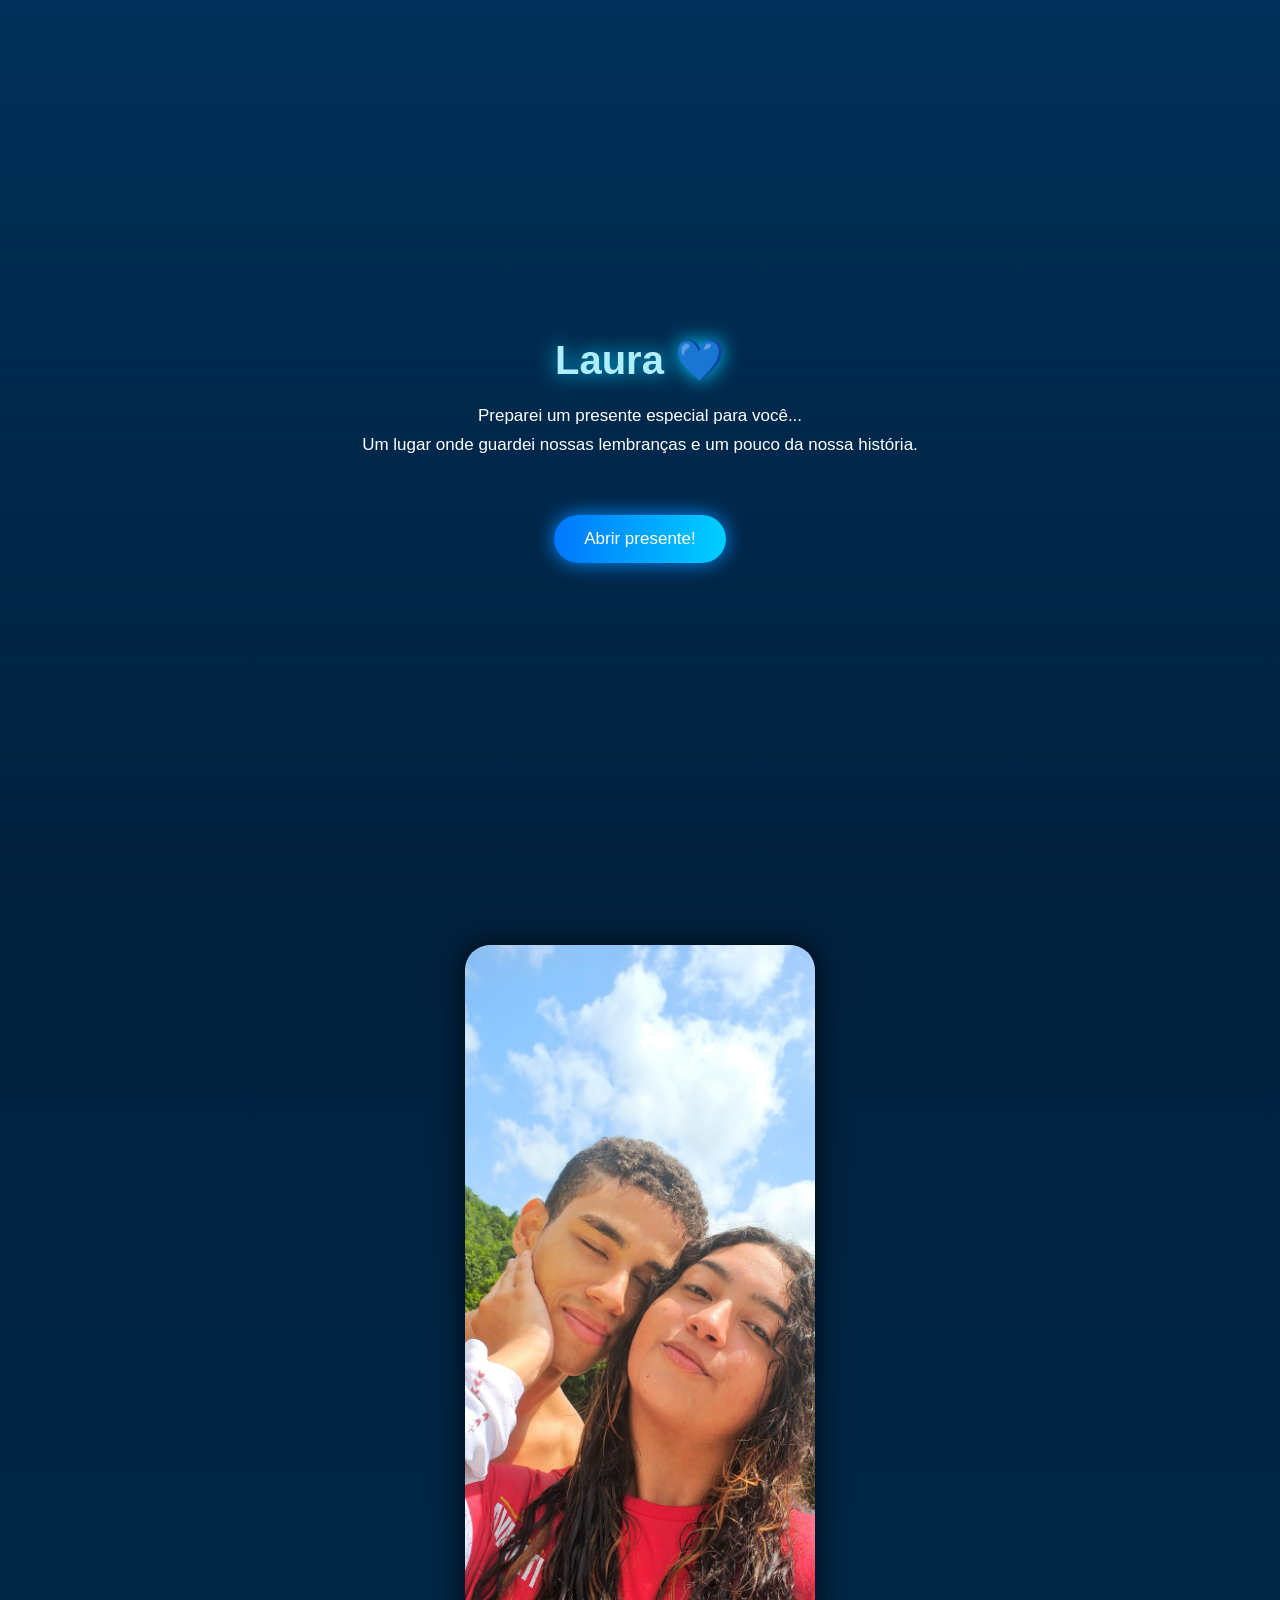
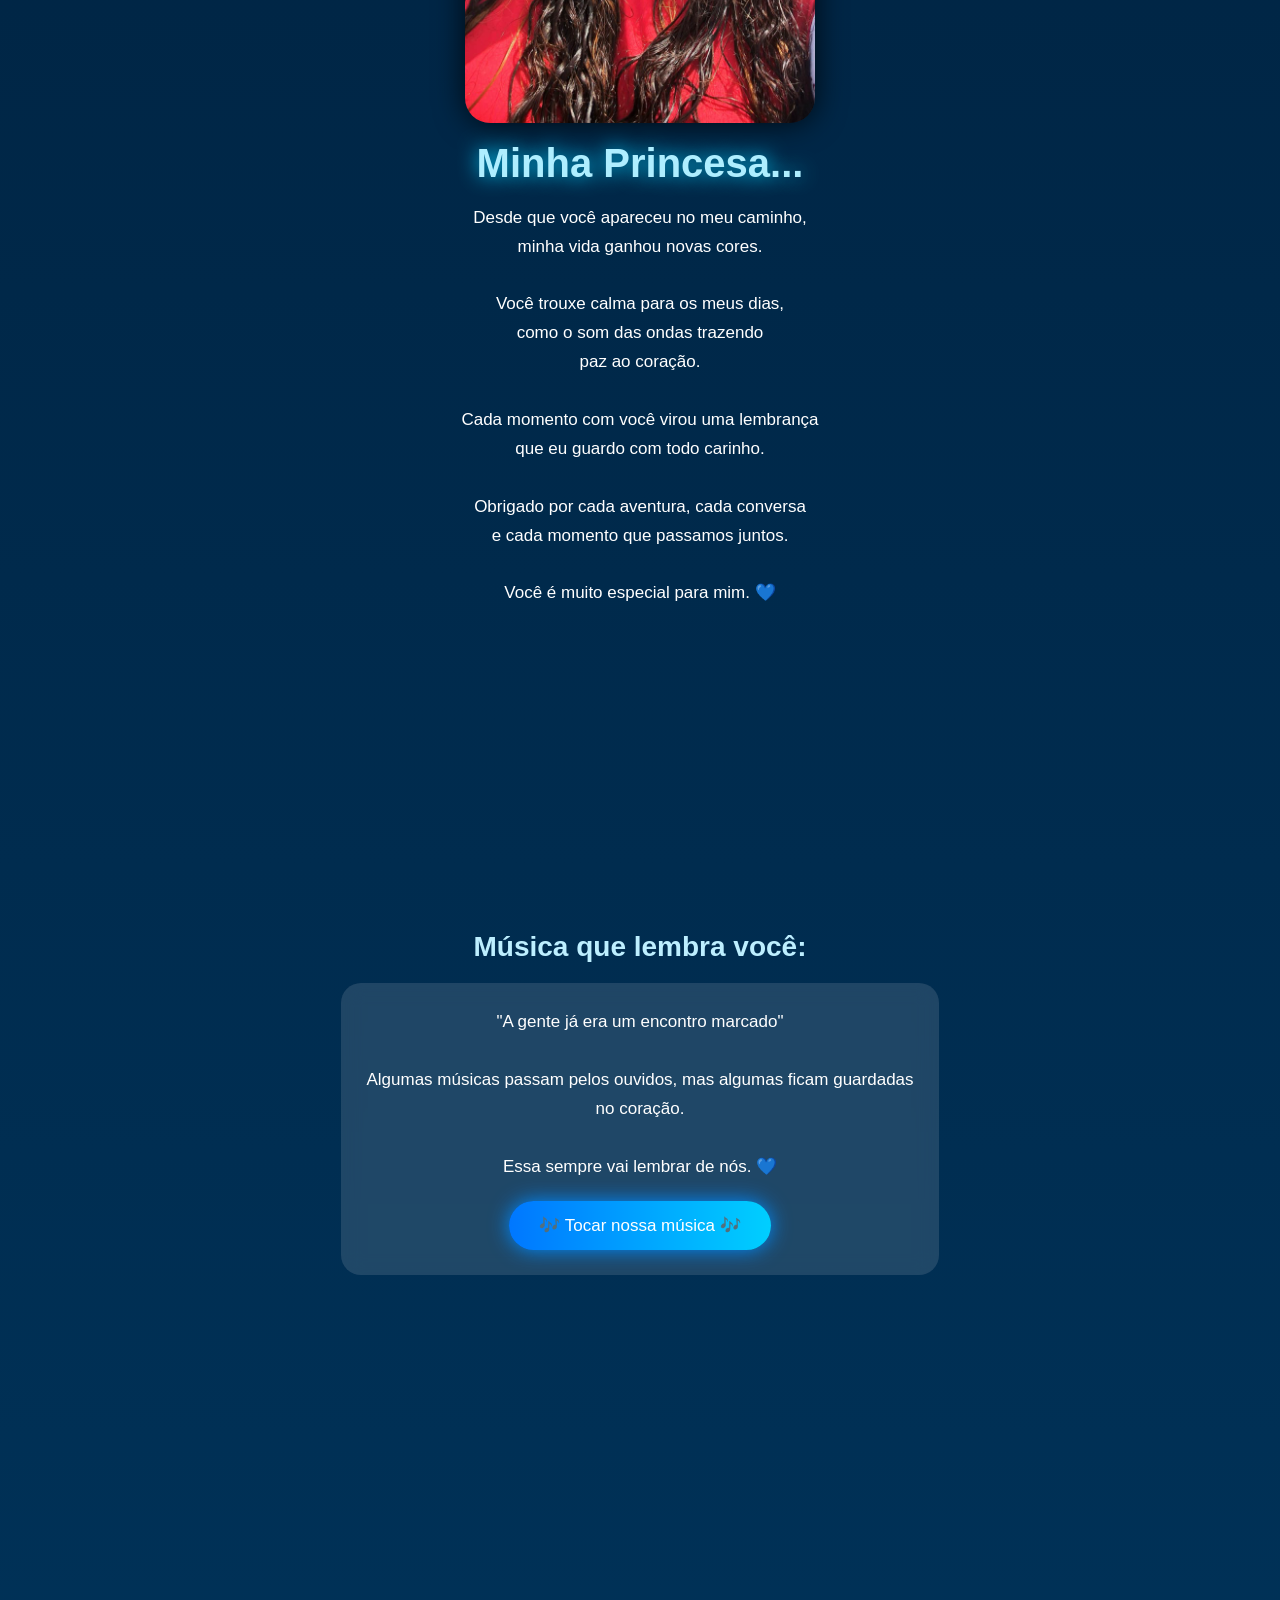
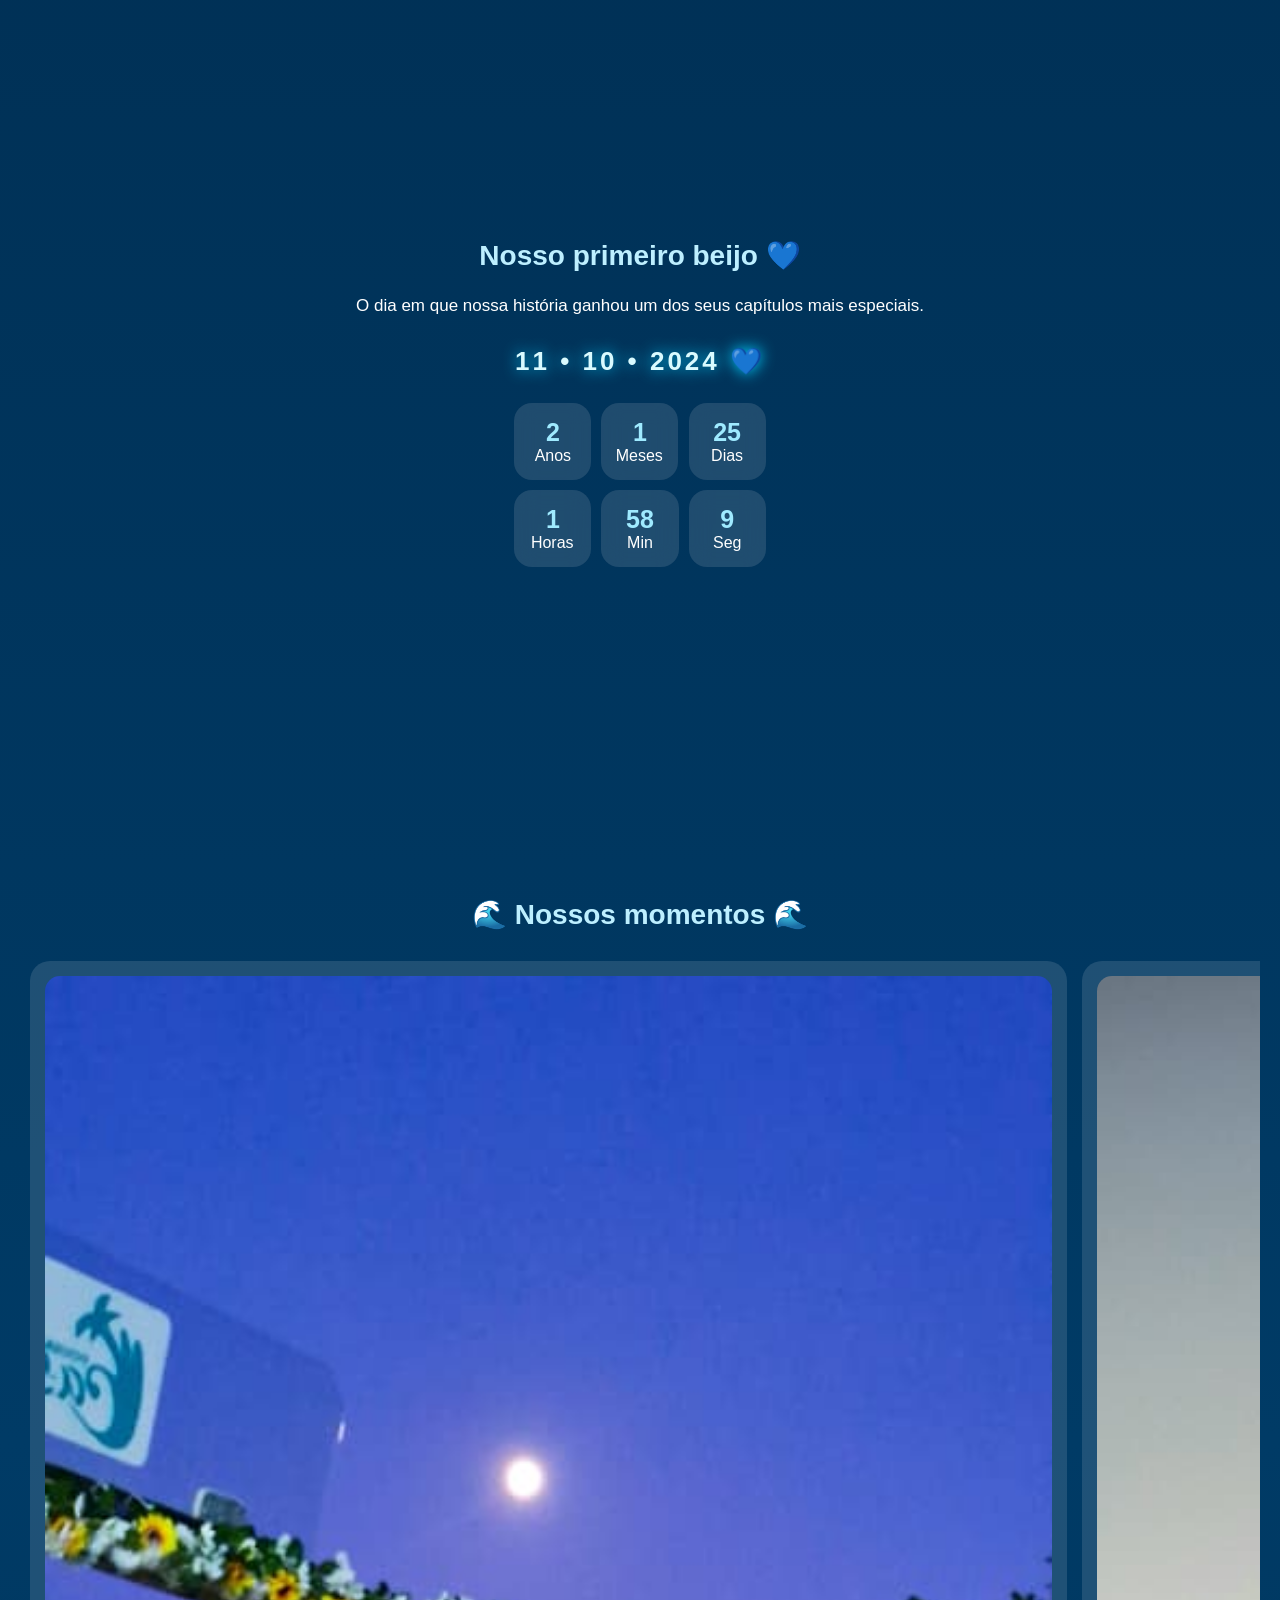
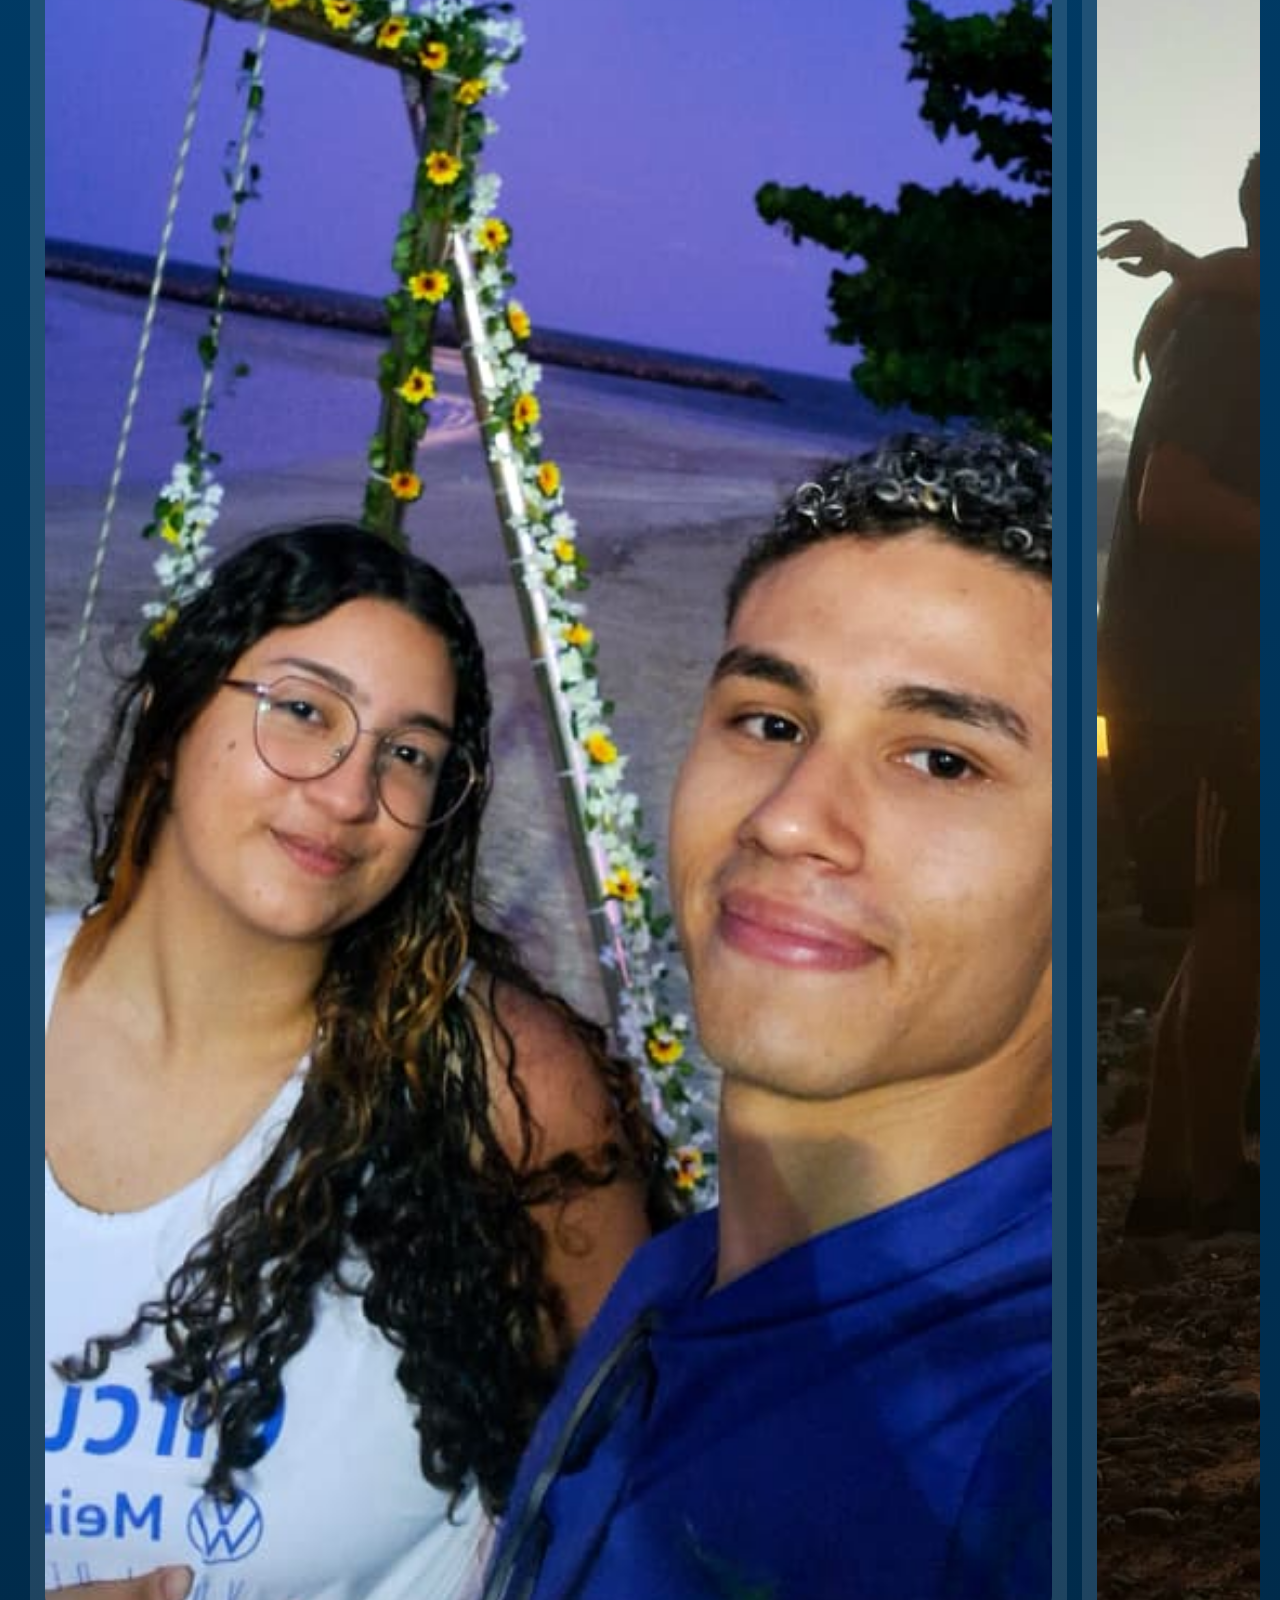
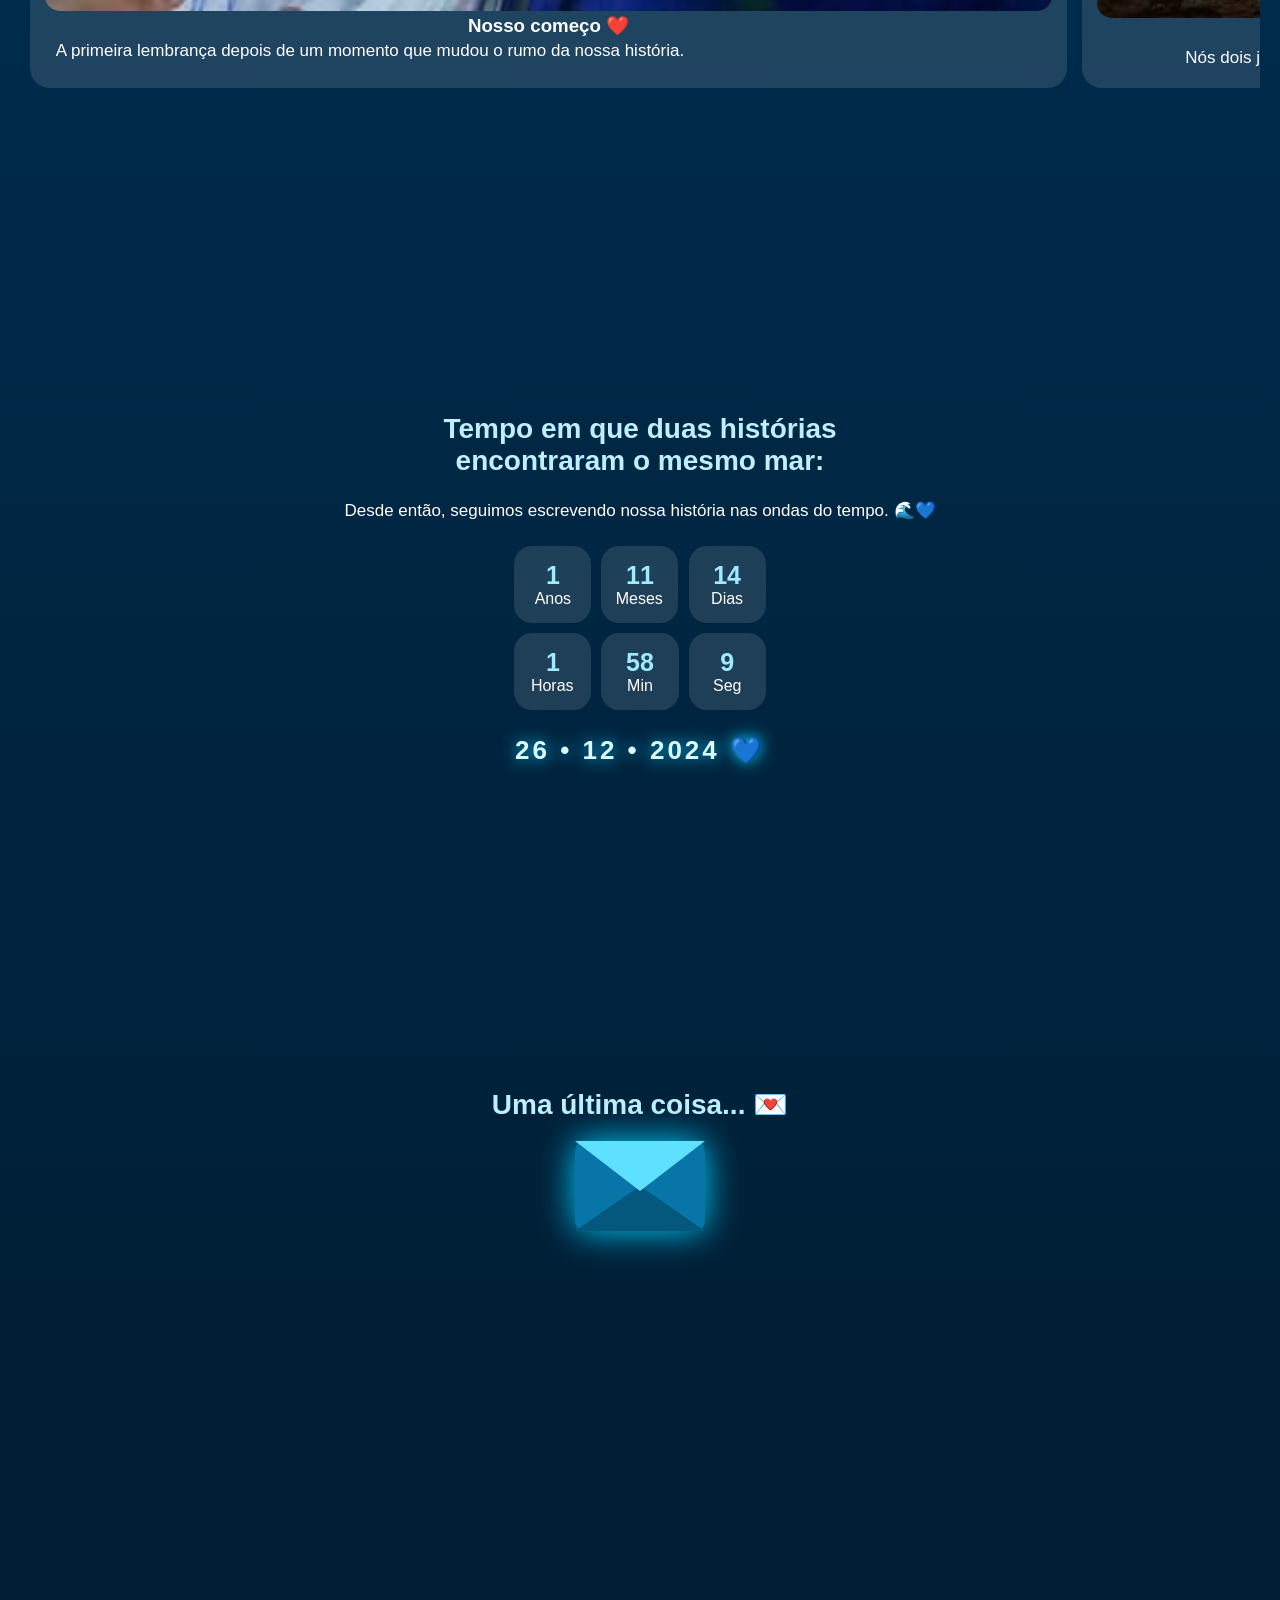
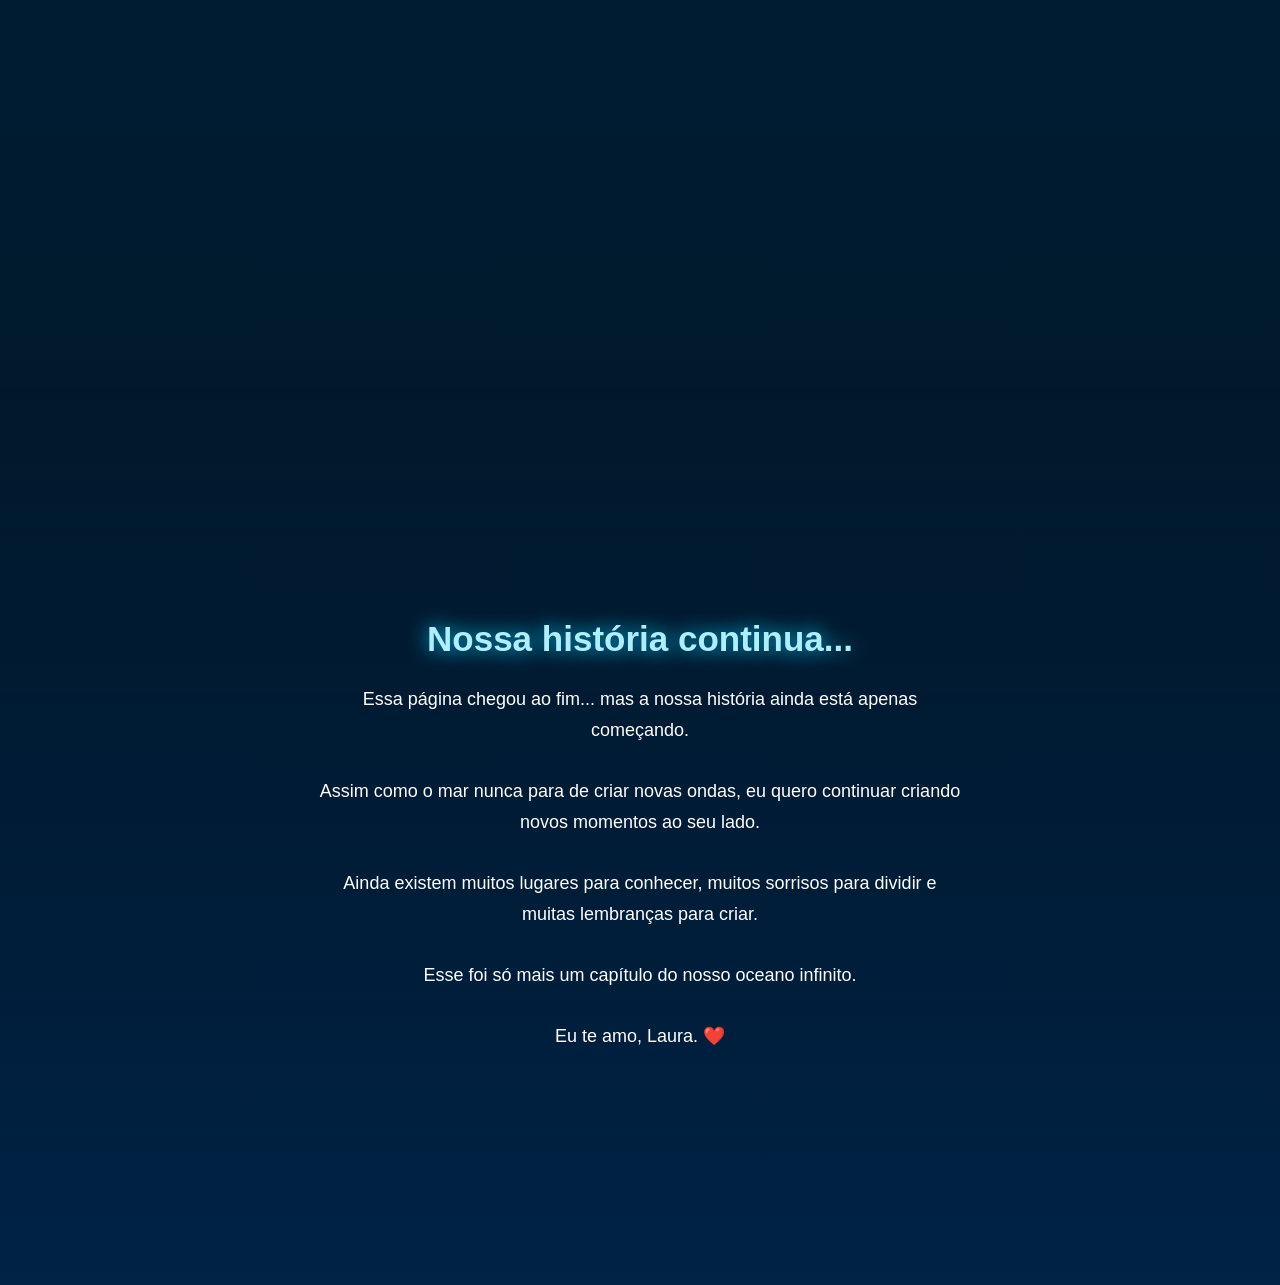
<file: index.html>
<!DOCTYPE html>
<html lang="pt-BR">

<head>

<meta charset="UTF-8">

<meta name="viewport" content="width=device-width, initial-scale=1.0">

<title>💙 Para Laura 💙</title>

<link rel="stylesheet" href="style.css">

</head>


<body>


<div class="mar">

<div class="animal peixe">🐠</div>
<div class="animal peixe2">🐟</div>
<div class="animal tartaruga">🐢</div>
<div class="animal baleia">🐋</div>
<div class="animal polvo">🐙</div>

</div>







<section class="inicio">


<h1>Laura 💙</h1>


<br>


<p>
Preparei um presente especial para você...
</p>


<p>
Um lugar onde guardei nossas lembranças
e um pouco da nossa história.
</p>


<br><br>


<button onclick="irParaHistoria()">

Abrir presente!

</button>


</section>









<section id="historia">



<img 
class="foto-principal"
src="./fotos/inicio.jpeg"
alt="Nossa foto">



<br>


<h1>Minha Princesa...</h1>


<br>


<p>


Desde que você apareceu no meu caminho,<br>
minha vida ganhou novas cores.<br>

<br>

Você trouxe calma para os meus dias,<br>
como o som das ondas trazendo<br>
paz ao coração.<br>

<br>

Cada momento com você virou uma lembrança<br>
que eu guardo com todo carinho.<br>

<br>

Obrigado por cada aventura, cada conversa<br>
e cada momento que passamos juntos.<br>

<br>

Você é muito especial para mim. 💙


</p>


</section>









<section>


<h2>Música que lembra você:</h2>



<div class="player-box">


<p>

"A gente já era um encontro marcado"<br><br>

Algumas músicas passam pelos ouvidos,
mas algumas ficam guardadas<br>
no coração.<br>

<br>

Essa sempre vai lembrar de nós. 💙

</p>




<button onclick="tocarMusica()">

🎶 Tocar nossa música 🎶

</button>




<audio id="musica">

<source src="musica.mp3" type="audio/mpeg">

</audio>



</div>


</section>









<section>


<h2>Nosso primeiro beijo 💙</h2>


<p>

O dia em que nossa história ganhou
um dos seus capítulos mais especiais.

</p>
  
<br>


<p class="data">

11 • 10 • 2024 💙

</p>




<div class="contador-beijo">



<div>
<span id="anos">0</span>
Anos
</div>



<div>
<span id="meses">0</span>
Meses
</div>



<div>
<span id="dias">0</span>
Dias
</div>



<div>
<span id="horasBeijo">0</span>
Horas
</div>



<div>
<span id="minutosBeijo">0</span>
Min
</div>



<div>
<span id="segundosBeijo">0</span>
Seg
</div>



</div>


</section>









<section>


<h2>🌊 Nossos momentos 🌊</h2>



<div class="galeria">



<div class="card">

<img src="./fotos/foto1.jpeg">


<h3>Nosso começo ❤️</h3>


<p>

A primeira lembrança depois de um momento
que mudou o rumo da nossa história.

</p>


</div>








<div class="card">

<img src="./fotos/foto2.jpeg">


<h3>Nosso pôr do sol 🌅</h3>


<p>

Nós dois juntos no alto do morro,
felizes em nossas aventuras.

</p>


</div>








<div class="card">

<img src="./fotos/foto3.jpeg">


<h3>Nosso passeio 🚤</h3>


<p>

Passeio de barco pelo Recife,
criando mais uma memória nossa.

</p>


</div>



</div>


</section>









<section>


<h2>
Tempo em que duas histórias<br>
encontraram o mesmo mar:
</h2>


<p>

Desde então, seguimos escrevendo nossa história nas ondas do tempo. 🌊💙

</p>



<div class="tempo">



<div>
<span id="a">0</span>
Anos
</div>



<div>
<span id="m">0</span>
Meses
</div>



<div>
<span id="d">0</span>
Dias
</div>



<div>
<span id="h">0</span>
Horas
</div>



<div>
<span id="min">0</span>
Min
</div>



<div>
<span id="s">0</span>
Seg
</div>



</div>




<br>



<p class="data">

26 • 12 • 2024 💙

</p>



</section>









<section class="carta">


<h2>

Uma última coisa... 💌

</h2>





<div class="area-carta">





<div class="envelope" onclick="abrirCarta()">

<div class="tampa"></div>

💌

</div>







<div class="papel" id="carta">


<h3>Laura,</h3>


<p>


Nosso amor é como o mar:

belo, profundo e impossível de medir.


<br><br>


Que a gente continue escrevendo nossa história,

com muitos mares para explorar e muitos sonhos

para realizar.


<br><br>


Independente do tamanho das ondas,

eu sempre vou estar ao seu lado.


<br><br>


E mesmo observando todas as estrelas do céu,

o meu brilho favorito sempre<br>
vai ser você.


<br><br>


Obrigado por todos os momentos,

por todos os sorrisos

e por ser a minha melhor companhia.


<br><br>


Eu te amo. 💙


<br><br>


Ass: Arthur ❤️


</p>


</div>






</div>










</section>









<section class="final">


<h1>

Nossa história continua...

</h1>




<p>


Essa página chegou ao fim...

mas a nossa história ainda está apenas começando.


<br><br>


Assim como o mar nunca para de criar novas ondas,

eu quero continuar criando novos momentos ao seu lado.


<br><br>


Ainda existem muitos lugares para conhecer,

muitos sorrisos para dividir

e muitas lembranças para criar.


<br><br>


Esse foi só mais um capítulo do nosso oceano infinito.


<br><br>


Eu te amo, Laura. ❤️


</p>



</section>









<div id="visualFoto">

<img id="fotoGrande">

</div>







<script src="script.js"></script>


</body>

</html>
</file>
<file: style.css>
*{
margin:0;
padding:0;
box-sizing:border-box;
}


html{
scroll-behavior:smooth;
}



body{

background:

linear-gradient(
180deg,
#001b35,
#003b66,
#00111f
);


color:white;

font-family:

'Segoe UI',
Arial,
sans-serif;


overflow-x:hidden;

}




/* FUNDO DO MAR */


body::before{

content:"";

position:fixed;

inset:0;


background:

linear-gradient(
180deg,
rgba(0,90,160,.35),
transparent
);


z-index:-2;

}








/* ANIMAIS DO MAR */


.mar{

position:fixed;

inset:0;

overflow:hidden;

pointer-events:none;

z-index:1;

}





.animal{


position:absolute;


right:-120px;


font-size:45px;


opacity:.35;



animation:

nadar 18s linear infinite;

}




.peixe{

top:20%;

}



.peixe2{

top:40%;

animation-delay:5s;

}



.tartaruga{

top:60%;

animation-delay:8s;

}



.baleia{

top:75%;

font-size:70px;

animation-delay:12s;

}



.polvo{

top:50%;

animation-delay:15s;

}






@keyframes nadar{


0%{

transform:translateX(0);

}



100%{

transform:translateX(-120vw);

}


}









/* SEÇÕES */


section{


min-height:100vh;


padding:45px 20px;



display:flex;


flex-direction:column;


justify-content:center;


align-items:center;


text-align:center;



position:relative;


z-index:5;

}







h1{


font-size:40px;


color:#aeeeff;


text-shadow:

0 0 20px #00cfff;


}



h2{


font-size:28px;


color:#bdefff;


margin-bottom:20px;


}





p{


font-size:17px;


line-height:1.7;


max-width:650px;


}









/* BOTÕES */


button{


margin-top:20px;


padding:14px 30px;


border:none;


border-radius:30px;



background:

linear-gradient(
90deg,
#0077ff,
#00cfff
);



color:white;


font-size:17px;


cursor:pointer;



transition:.3s;



box-shadow:

0 0 20px #008cff;


}



button:hover{


transform:scale(1.08);


}









/* FOTO PRINCIPAL */


.foto-principal{


width:85%;


max-width:350px;


border-radius:25px;


box-shadow:

0 0 30px rgba(0,0,0,.8);


}









/* PLAYER */


.player-box{


background:

rgba(255,255,255,.12);



backdrop-filter:

blur(10px);



padding:25px;


border-radius:20px;


}









/* DATAS */


.data{


font-size:26px;


font-weight:bold;


letter-spacing:3px;


color:#d9fbff;


text-shadow:

0 0 15px #00cfff;


}









/* CONTADORES */


.contador-beijo,
.tempo{


display:grid;


grid-template-columns:

repeat(3,1fr);



gap:10px;



margin-top:20px;


}





.contador-beijo div,
.tempo div{


background:

rgba(255,255,255,.12);



padding:15px;


border-radius:18px;


backdrop-filter:

blur(10px);


}





span{


display:block;


font-size:25px;


font-weight:bold;


color:#9feaff;


}









/* GALERIA */


.galeria{


display:flex;


gap:15px;


width:100%;


overflow-x:auto;


padding:10px;


scroll-snap-type:x mandatory;


}



.card{


min-width:85%;


background:

rgba(255,255,255,.12);



border-radius:20px;


padding:15px;


scroll-snap-align:center;


}





.card img{


width:100%;


border-radius:15px;


}









/* ==========================
   CARTA / ENVELOPE
========================== */


.area-carta{


display:flex;


flex-direction:column;


justify-content:center;


align-items:center;


}




.envelope{


width:130px;


height:90px;



background:#0875a8;



position:relative;



cursor:pointer;



border-radius:10px;



box-shadow:

0 0 35px #00cfff;



transition:

.8s ease;



z-index:10;


}





/* parte de baixo */


.envelope:after{


content:"";

position:absolute;


left:0;


bottom:0;



border-left:

65px solid transparent;


border-right:

65px solid transparent;



border-bottom:

45px solid #04577d;


}






/* tampa */


.envelope:before{


content:"";


position:absolute;


top:0;


left:0;



border-left:

65px solid transparent;


border-right:

65px solid transparent;



border-top:

50px solid #5de1ff;



transform-origin:top;



transition:

.8s ease;



z-index:5;


}





.envelope:hover{


transform:

scale(1.08);


}







/* envelope aberto */


.envelope.aberto{


transform:

translateX(-140px);



opacity:0;


}






.envelope.aberto:before{


transform:

rotateX(180deg);


}








.papel{


width:90%;


max-width:430px;



background:

rgba(255,255,255,.16);



backdrop-filter:

blur(12px);



padding:28px;



border-radius:22px;



margin-top:25px;




opacity:0;


visibility:hidden;


transform:

translateY(40px);



transition:

.8s ease;


box-shadow:

0 0 40px rgba(0,200,255,.25);


}






.papel.mostrar{


opacity:1;


visibility:visible;


transform:

translateY(0);


}








.clique{


margin-top:15px;


}









/* CORAÇÕES */


.coracao{


position:fixed;


bottom:0;


font-size:25px;


z-index:100;


animation:

subir 2s linear forwards;


}




@keyframes subir{


to{

transform:

translateY(-250px);


opacity:0;

}

}









/* FOTO GRANDE */


#visualFoto{


display:none;


position:fixed;


inset:0;


background:

rgba(0,0,0,.85);



z-index:200;


justify-content:center;


align-items:center;


}





#visualFoto img{


max-width:90%;


max-height:90%;


border-radius:20px;


}









/* FINAL */


.final{


background:

linear-gradient(

180deg,

transparent,

rgba(0,40,80,.8)

);


}





.final h1{


font-size:35px;


margin-bottom:25px;


}





.final p{


max-width:650px;


font-size:18px;


}









/* CELULAR */


@media(max-width:600px){


h1{

font-size:34px;

}



h2{

font-size:23px;

}




.data{

font-size:21px;

}





.contador-beijo,
.tempo{


grid-template-columns:

repeat(2,1fr);


}





.envelope{


width:110px;


height:75px;


}




.envelope:after{


border-left-width:

55px;


border-right-width:

55px;


}





.envelope:before{


border-left-width:

55px;


border-right-width:

55px;


}



.envelope.aberto{


transform:

translateX(-90px);


}



.papel{


width:92%;


padding:20px;


}



}
</file>
